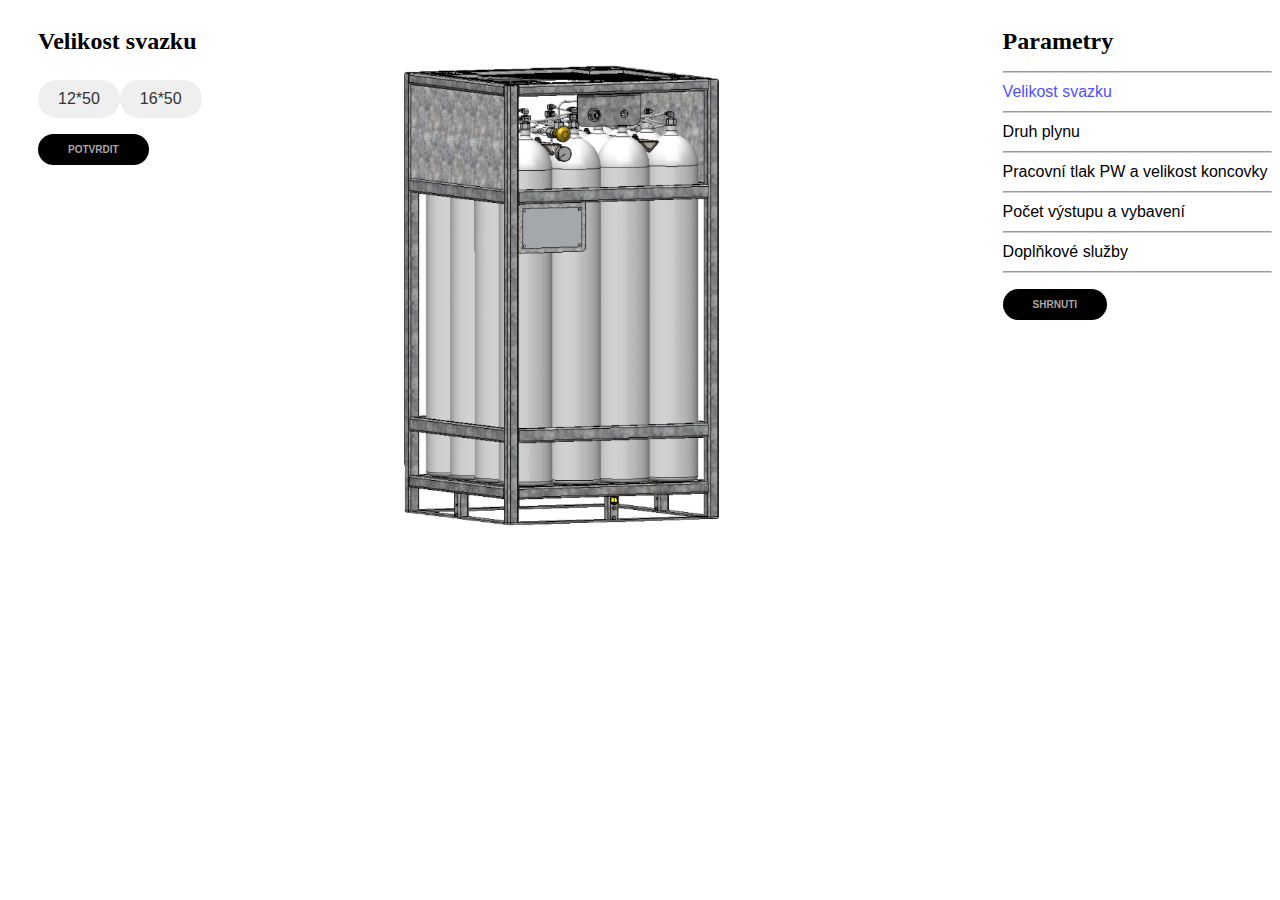
<file: konstruktor.html>
<!DOCTYPE html>
<html lang="en">
<head>
    <meta charset="UTF-8">
    <meta http-equiv="X-UA-Compatible" content="IE=edge">
    <meta name="viewport" content="width=device-width, initial-scale=1.0">
    <title>Atlanta Cylinders</title>
    <link rel="stylesheet" href="style.css" />
</head>
 
<body>
    <div class="wrapper">
        
      <div class="options-column">
            <div class="options">
                <h2 id="selected-parameter-title"></h2>
                <ul id="selected-parameter-options"></ul>
                <button id="confirm-button" onclick="confirmParameter()" >Potvrdit</button>
            </div>
        </div>
        <div class="summary-column" id="summary-column" style="display: none;">
            <h1>Shrnuti</h1>
            <ul id="summary"></ul>
            <div class="shrnuti">
                <h1>Zeptat na cenu:<h1>
                <form action="/odeslat.php" method="post">
                 <div class="input-container">
            <label for="jmeno"style="font-weight: var(--helvetica-14-bold-weight);line-height: var(--helvetica-14-bold-line-height);">Jméno:</label>
            <input type="text" id="jmeno" name="jmeno" required>
        </div>
        <div class="input-container">
            <label for="email" style="font-weight: var(--helvetica-14-bold-weight);line-height: var(--helvetica-14-bold-line-height);">E-mail:</label>
            <input type="email" id="email" name="email" required>
        </div>
        <div class="input-container">
            <label for="telefon" style="font-weight: var(--helvetica-14-bold-weight);line-height: var(--helvetica-14-bold-line-height);">Telefon:</label>
            <input type="text" id="telefon" name="telefon" required>
        </div>
        <input type="submit" value="Odeslat" >
              </div>
              
        </div>
        <div class="image-column">
            <div class="image-container">
                <img id="selected-image" src="images/cylinders.svg" alt="Selected Image">
            </div>
        </div>
        <div class="parameters-column">
            <div class="parameters">
                <h2>Parametry</h2>
                <ul>
                    <hr class="horizontal-line">
                    <li>
                        <button class="parameter-button" onclick="selectParameter('Velikost svazku')">Velikost svazku</button>
                      </li>
                      <hr class="horizontal-line">
                      <li>
                        <button class="parameter-button" onclick="selectParameter('Druh plynu')">Druh plynu</button>
                      </li>
                      <hr class="horizontal-line">
                      <li>
                        <button class="parameter-button" onclick="selectParameter('Pracovní tlak PW a velikost koncovky')">Pracovní tlak PW a velikost koncovky</button>
                      </li>
                      <hr class="horizontal-line">
                      <li>
                        <button class="parameter-button" onclick="selectParameter('Počet výstupu a vybavení')">Počet výstupu a vybavení</button>
                      </li>
                      <hr class="horizontal-line">
                      <li>
                        <button class="parameter-button" onclick="selectParameter('Doplňkové služby')">Doplňkové služby</button>
                      </li>
                      <hr class="horizontal-line">
                    
                </ul>
                <button onclick="showSummary()"  style="background-color: black; color: white; border: none;border-radius: 25px; padding: 10px 30px; font-size: 10px;
                color: var(--dark-gray);transition: background-color 0.3s ease; align-items: center; justify-content: center; font-family: var(--helvetica-14-bold-family); font-weight: var(--helvetica-14-bold-weight); line-height: var(--helvetica-14-bold-line-height); text-transform: uppercase;">Shrnuti</button>
            </div>
        </div>
      
        <div class="summary-column" id="summary-column" style="display: none;">
            <h2>Shrnuti</h2>
            <ul id="summary"></ul>
            <div class="shrnuti">
                <p>Zeptat na cenu:</p>
                <form action="/odeslat.php" method="post">
                 <div class="input-container">
            <label for="jmeno">Jméno:</label>
            <input type="text" id="jmeno" name="jmeno" required>
        </div>
        <div class="input-container">
            <label for="email">E-mail:</label>
            <input type="email" id="email" name="email" required>
        </div>
        <div class="input-container">
            <label for="telefon">Telefon:</label>
            <input type="text" id="telefon" name="telefon" required>
        </div>
        <input type="submit" value="Odeslat">
              </div>
              
        </div>
    </div>

    <script src="script.js"></script>
</body>
</html>
</file>
<file: style.css>
:root {
    /* Colors */
    --black: rgba(0, 0, 0, 1);
    --dark-gray: rgba(171, 167, 167, 1);
    --royal-blue: rgba(76, 83, 250, 1);
    --transparent-black: rgba(0, 0, 0, 0.25);
    --white: rgba(255, 255, 255, 1);
  
    /* Typographies */
    /* helvetica-14-bold */
    --helvetica-14-bold-family: "Helvetica";
    --helvetica-14-bold-size: 100%;
    --helvetica-14-bold-weight: 700;
    --helvetica-14-bold-line-height: normal;

     /* helvetica-18-regular */
     --helvetica-18-regular-family: "Helvetica";
     --helvetica-18-regular-size: 1.5vw;
     --helvetica-18-regular-weight: 400;
     --helvetica-18-regular-line-height: normal;
   
     /* helvetica-233-regular */
     --helvetica-233-regular-family: "Helvetica";
     --helvetica-233-regular-size: 15vw;
     --helvetica-233-regular-weight: 100%;
     --helvetica-233-regular-line-height: 100%;
   }
 
.html{
  height: 100%;
  width: 100%;
}

ul{
  list-style-type: none;
  }

a{text-decoration: none;
}


.title{
        width: 100vw;
        height: 100vh;
        color: var(--black);
        font-family: var(--helvetica-233-regular-family);
        font-size: var(--helvetica-233-regular-size);
        font-weight: var(--helvetica-233-regular-weight);
        line-height: var(--helvetica-233-regular-line-height);
        position: absolute;
        top: 0;
        left: 0;
        margin: 0;
        text-align: justify;
        align-items: flex-start;
        justify-content: flex-end;
        padding: 0 1.5rem;
        z-index: 6;
        box-sizing: border-box;
      
    text-align: right;   
  }
   .text {
    height: 74%;
    width: 48%;
    color: var(--black);
    display: flex;
    position: absolute;
    left: 5%;
    bottom: -30%;
    font-family: var(--helvetica-18-regular-family);
    font-size: var(--helvetica-18-regular-size);
    font-weight: var(--helvetica-18-regular-weight);
    line-height: var(--helvetica-18-regular-line-height);
    z-index: 5;
  }
  .cylinder {
    width: 35%;
    position: absolute;
    right: 0; 
    bottom: 0;
    z-index: 5;
  }
  .button{
    z-index: 6;
    width: 22%;
    height: 9%;
    background-color: var(--black);
    border-radius: 80px;
    position: absolute;
    left: 16%;
    bottom: 55%;
    color: var(--dark-gray);
    transition: background-color 0.3s ease;
    align-items: center;
    justify-content: center;
    font-family: var(--helvetica-14-bold-family);
    font-size: var(--helvetica-14-bold-size);
    font-weight: var(--helvetica-14-bold-weight);
    line-height: var(--helvetica-14-bold-line-height);
    text-transform: uppercase;
    display: flex;
  }

  .button:hover {
    background-color: var(--royal-blue);

  }
  
  .vector-1 {
    width: 48%;
    position: absolute;
    left: 5%;
    bottom: 50%;
  }

  .wrapper {
    display: flex;
    flex-direction: row;
    justify-content: space-between;
  }
  
  .parameters-column {
    width: 300px;

  }
  .selected-image {
  max-width: px;
  }

  .options-column {
    width: 300px;
    padding-right: 10px;
    margin-left: 30px;
  position: relative;
  }

  .parameter-button {
    background: none;
    border: none;
    cursor: pointer;
    padding: 0;
    font-size: inherit;
    font-family: Helvetica;
    color: inherit;
    text-align: left;
  }

  .horizontal-line {
    border-bottom: 1px solid #ccc;
    margin: 10px 0;
  }
.selected-parameter-title{
  font-family: var(--helvetica-233-regular-family);
  font-weight: var(--helvetica-233-regular-weight);
  margin-top: 50px;
}  

  .parameters h2 {
    margin-bottom: 10px;
  }
  
  .parameters ul {
    list-style-type: none;
    padding: 0;
  }

 .shrnuti input[type="submit"], #backButton, #confirm-button {
    background-color: black;
    color: white;
    border: none;
    border-radius: 25px;
    padding: 10px 30px;
    font-size: 10px;
    cursor: pointer;
    color: var(--dark-gray);
    transition: background-color 0.3s ease;
    align-items: center;
    justify-content: center;
    font-family: var(--helvetica-14-bold-family);
    font-weight: var(--helvetica-14-bold-weight);
    line-height: var(--helvetica-14-bold-line-height);
    text-transform: uppercase;
  }
  #backButton{
    margin-top: 20px;
  }
  #confirm-button:hover {
    background-color: #333;
  }
  
  .parameters button {
    display: block;
    margin-bottom: 10px;
    font-family: Helvetica;
    
  }
  #selected-image{
    max-width: 70%;
  }

  #selected-parameter-options {
    list-style: none;
    padding: 0;
  }
  
  #selected-parameter-options li {
    margin-bottom: 10px;
  }
  
  #selected-parameter-options button {
    color: #333;
    border: none;
    padding: 10px 20px;
    border-radius: 25px;
    font-size: 16px;
    cursor: pointer;
    margin-top: 5px;
    transition: background-color 0.3s ease;}
  
  
  #selected-parameter-options button.selected {
    font-weight: bold;
    color: var(--royal-blue);
  }
  #selected-parameter-options button.selected {
    font-weight: bold;
    color: var(--royal-blue);
  }
  
.parameters-column button.selected {
    position: relative;
}

.parameters-column button.selected::after {
    content: "\2713";
    position: absolute;
    top: 0;
    right: -15px;
    transform: translate(50%, -50%);
    color: var(--royal-blue);
    font-size: 1.2em;
    
}

.selected-blue {
  color: var(--royal-blue);
}

.hidden {
  display: none;
}
.shrnuti {
  display: flex;
  flex-direction: column;
  align-items: center;
  justify-content: center;
  text-align: center;
  margin-top: 1px;
  margin-right: 50%;
}


.shrnuti input[type="text"],
.shrnuti input[type="email"] {
  width: 100%;
  padding: 5px;
}
</file>
